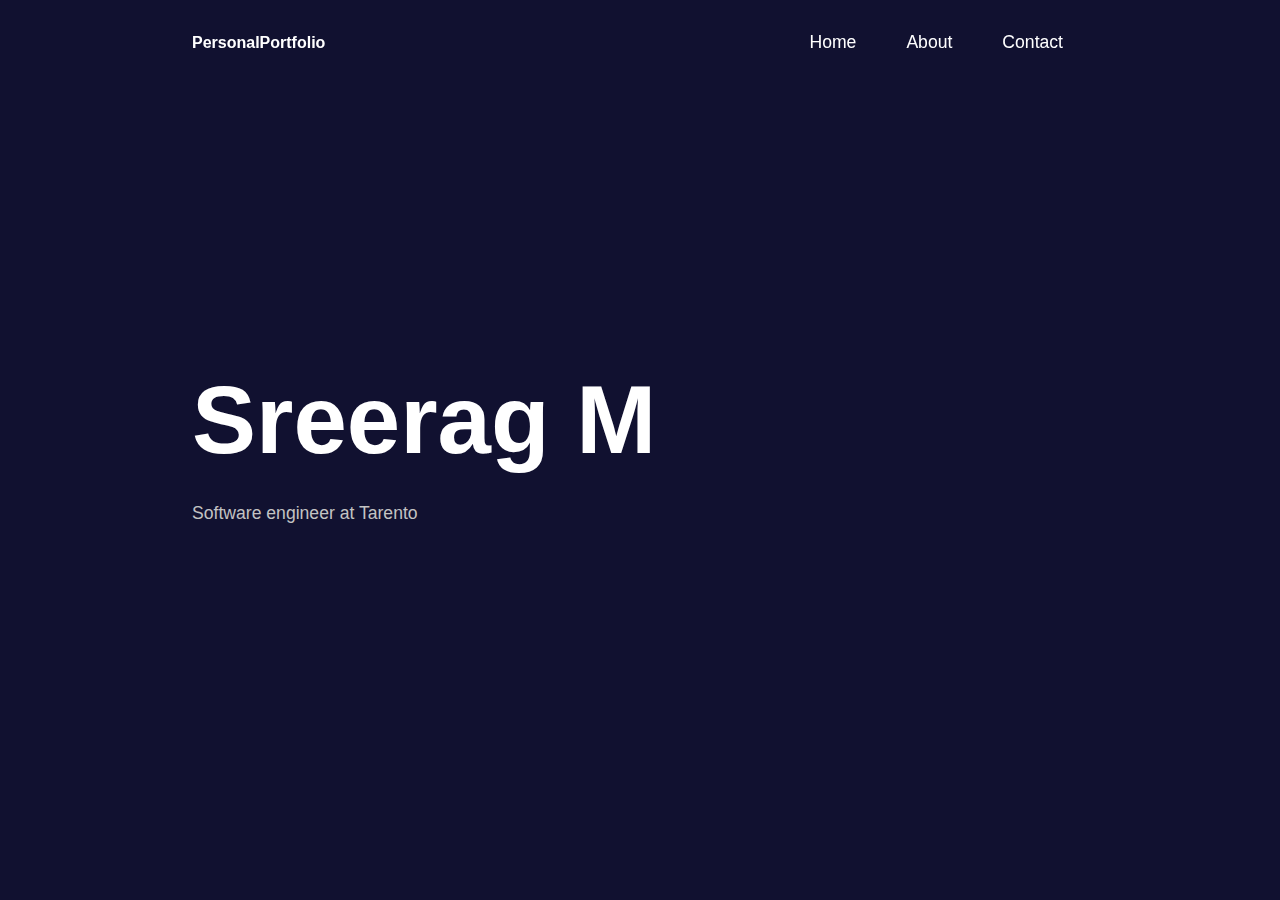
<file: Portfolio-html,css/index.html>
<!DOCTYPE html>
<html lang="en">
  <head>
    <meta charset="UTF-8" />
    <meta name="viewport" content="width=device-width, initial-scale=1.0" />
    <title>Personal Portfolio</title>
    <link rel="stylesheet" type="text/css" href="style.css" />
    <link
      rel="stylesheet"
      href="https://unpkg.com/boxicons@latest/css/boxicons.min.css"
    />

    <link rel="preconnect" href="https://fonts.googleapis.com" />
    <link rel="preconnect" href="https://fonts.gstatic.com" crossorigin />
    <link
      href="https://fonts.googleapis.com/css2?family=Montserrat:wght@100;200;300;400;500;600;700;800;900&family=Poppins:wght@300;400;500;600&family=Rubik+Mono+One&display=swap"
      rel="stylesheet"
    />
  </head>
  <body>
    <header>
      <a href="#" class="logo"><span>Personal</span>Portfolio</a>
      <ul class="navbar">
        <li><a href="#" class="active">Home</a></li>
        <li><a href="about.html">About</a></li>
        <li><a href="contact.html">Contact</a></li>
      </ul>
    </header>

    <section class="home">
      <div class="home-text">
        <h1>Sreerag M</h1>
        <p>Software engineer at Tarento</p>
      </div>
    </section>
  </body>
</html>
</file>
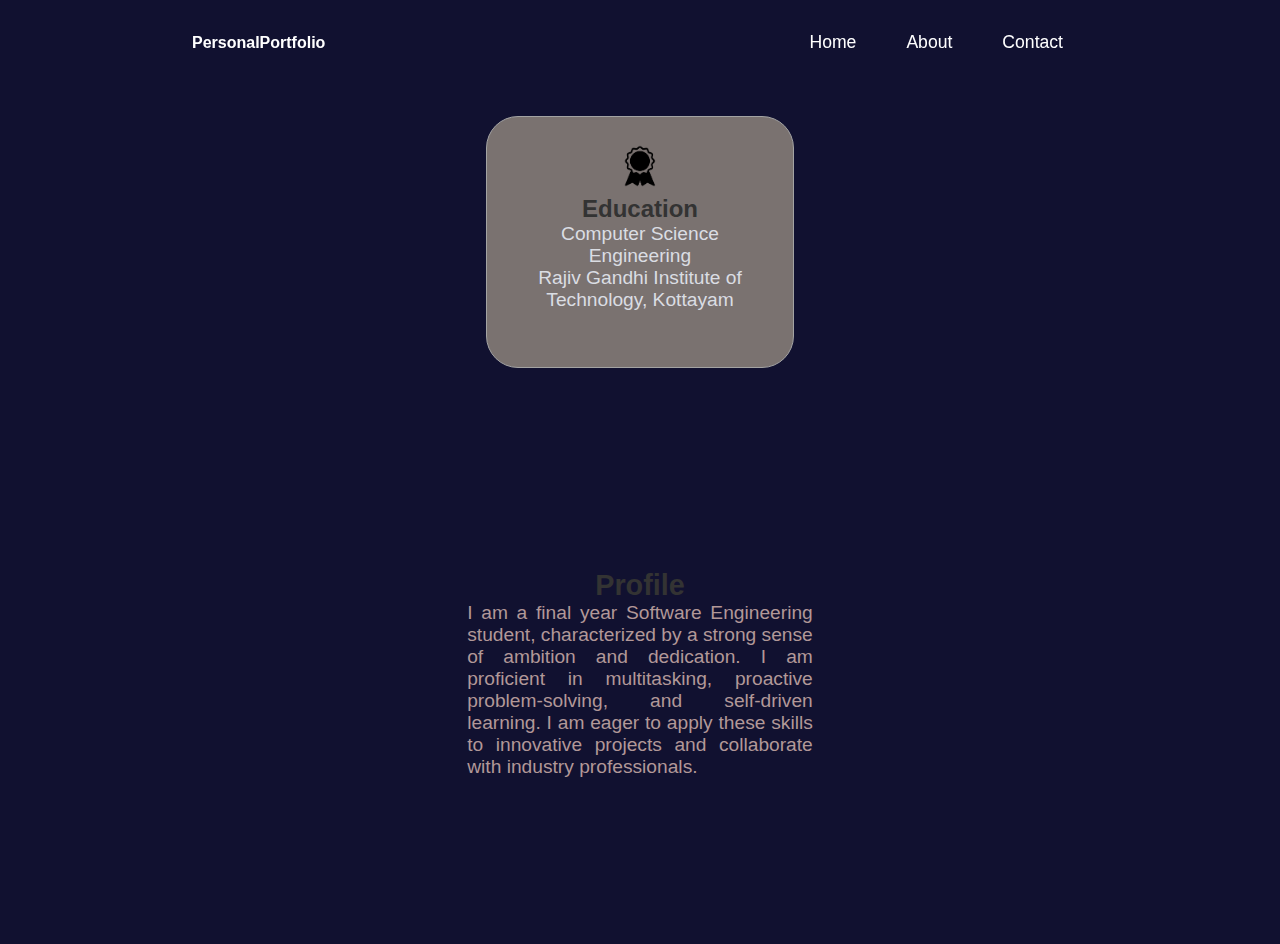
<file: Portfolio-html,css/about.html>
<!DOCTYPE html>
<html lang="en">
<head>
    <meta charset="UTF-8">
    <meta name="viewport" content="width=device-width, initial-scale=1.0">
    <title>Document</title>
    <title>About</title>
    <link rel="stylesheet" href="styles.css" />
    <link rel="stylesheet" href="mediaqueries.css" />
    <link rel="stylesheet"
    href="https://unpkg.com/boxicons@latest/css/boxicons.min.css">

    <link rel="preconnect" href="https://fonts.googleapis.com">
    <link rel="preconnect" href="https://fonts.gstatic.com" crossorigin>
    <link href="https://fonts.googleapis.com/css2?family=Montserrat:wght@100;200;300;400;500;600;700;800;900&family=Poppins:wght@300;400;500;600&family=Rubik+Mono+One&display=swap" rel="stylesheet">
</head>
<body>
    <header>
      <a href="#" class="logo"><span>Personal</span>Portfolio</a>
        <ul class="navbar">
            <li><a href="index.html" >Home</a></li>
            <li><a href="#about" class="active">About</a></li>
            <li><a href="contact.html">Contact</a></li>

        </ul>
       

    </header>

</section>
<section id="about" style="font-family: Arial, sans-serif; color: #333;">
  <div class="section-container" style="width: 80%; margin: auto;">
    <div class="about-details-container" style="display: flex; justify-content: space-between; align-items: center;">
      <div class="details-container" style="width: 40%; text-align: center;">
        <img
          src="./assets/experience.png"
          alt="Experience icon"
          class="icon"
          style="width: 50px; height: 50px; margin: auto;"
        />
        <h3 style="font-size: 1.5em;">Education</h3>
        <p style="font-size: 1.2em;">Computer Science Engineering<br />Rajiv Gandhi Institute of Technology, Kottayam</p>
      </div>
      <div class="text-container" style="width: 45%; text-align: center;">
        <h2 style="font-size: 1.8em;">Profile</h2>
        <p style="font-size: 1.2em; text-align: justify; color:rgb(178, 152, 152)">
          I am a final year Software Engineering student, characterized by a strong sense of ambition and dedication. I am proficient in multitasking, proactive problem-solving, and self-driven learning. I am eager to apply these skills to innovative projects and collaborate with industry professionals.
        </p>
      </div>
    </div>
  </div>
</section>

</body>
</html>
</file>
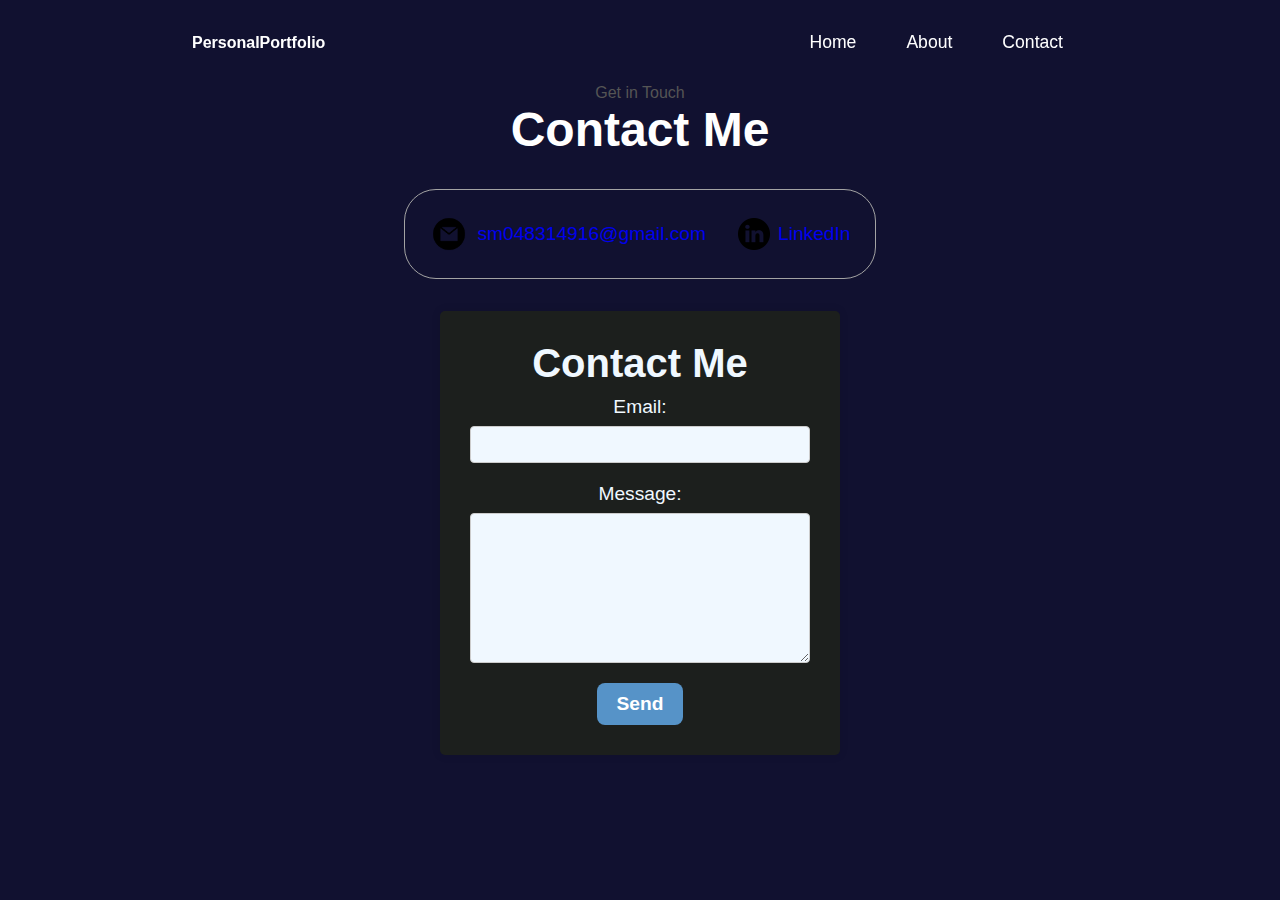
<file: Portfolio-html,css/contact.html>
<!DOCTYPE html>
<html lang="en">
  <head>
    <meta charset="UTF-8" />
    <meta name="viewport" content="width=device-width, initial-scale=1.0" />
    <title>Contact</title>
    <link rel="stylesheet" href="styles.css" />
    <link rel="stylesheet" href="mediaqueries.css" />
    <link
      rel="stylesheet"
      href="https://unpkg.com/boxicons@latest/css/boxicons.min.css"
    />

    <link rel="preconnect" href="https://fonts.googleapis.com" />
    <link rel="preconnect" href="https://fonts.gstatic.com" crossorigin />
    <link
      href="https://fonts.googleapis.com/css2?family=Montserrat:wght@100;200;300;400;500;600;700;800;900&family=Poppins:wght@300;400;500;600&family=Rubik+Mono+One&display=swap"
      rel="stylesheet"
    />
  </head>
  <body>
    <header>
      <a href="#" class="logo"><span>Personal</span>Portfolio</a>
      <ul class="navbar">
        <li><a href="index.html">Home</a></li>
        <li><a href="about.html">About</a></li>
        <li><a href="#" class="active">Contact</a></li>
      </ul>
    </header>

    <section id="contact">
      <p class="section__text__p1">Get in Touch</p>
      <h1 class="title">Contact Me</h1>
      <div class="contact-info-upper-container">
        <div class="contact-info-container">
          <img
            src="./assets/email.png"
            alt="Email icon"
            class="icon contact-icon email-icon"
          />
          <p>
            <a href="mailto:examplemail@gmail.com">sm048314916@gmail.com</a>
          </p>
        </div>
        <div class="contact-info-container">
          <img
            src="./assets/linkedin.png"
            alt="LinkedIn icon"
            class="icon contact-icon"
          />
          <p><a href="www.linkedin.com/in/sm0483">LinkedIn</a></p>
        </div>
      </div>
    </section>

    <div
      class="contact-form"
      style="
        width: 80%;
        margin: auto;
        font-family: Arial, sans-serif;
        color: #f0f8ff;
      "
    >
      <h2 style="font-size: 2.5em; text-align: center; color: #f0f8ff">
        Contact Me
      </h2>
      <form
        action="#"
        method="post"
        style="display: flex; flex-direction: column; align-items: center"
      >
        <label
          for="email"
          style="font-size: 1.2em; margin-top: 10px; color: #f0f8ff"
          >Email:</label
        >
        <input
          type="email"
          id="email"
          name="email"
          required
          style="
            width: 100%;
            padding: 10px;
            margin-bottom: 10px;
            background-color: #f0f8ff;
          "
        />

        <label
          for="message"
          style="font-size: 1.2em; margin-top: 10px; color: #f0f8ff"
          >Message:</label
        >
        <textarea
          id="message"
          name="message"
          required
          style="
            width: 100%;
            padding: 10px;
            margin-bottom: 10px;
            background-color: #f0f8ff;
          "
        ></textarea>

        <input
          type="submit"
          value="Send"
          style="
            font-size: 1.2em;
            padding: 10px 20px;
            margin-top: 10px;
            cursor: pointer;
            background-color: #5693c8;
          "
        />
      </form>
    </div>
  </body>
</html>
</file>
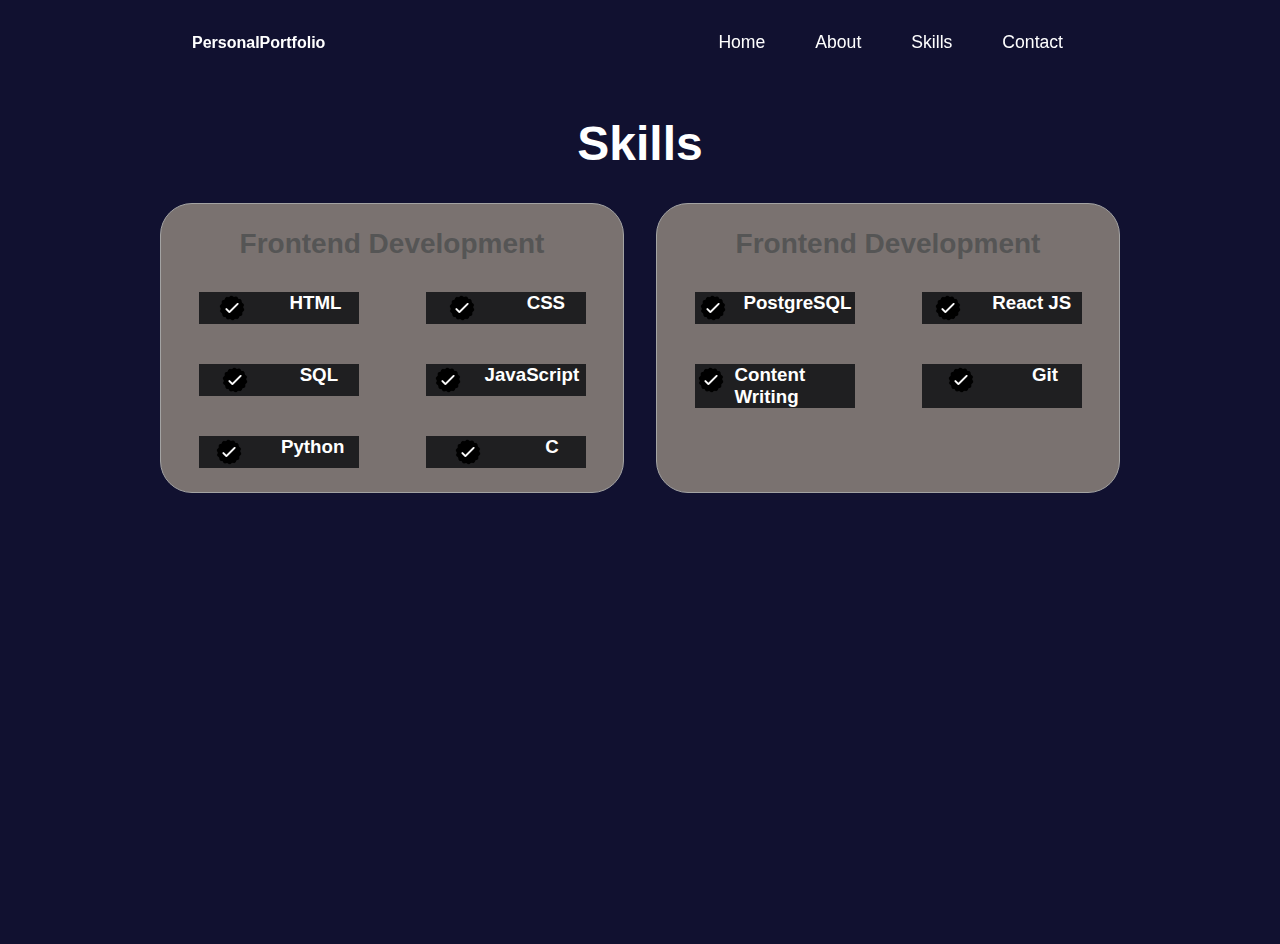
<file: Portfolio-html,css/skills.html>
<!DOCTYPE html>
<html lang="en">
<head>
    <meta charset="UTF-8">
    <meta name="viewport" content="width=device-width, initial-scale=1.0">
    <title>Skills</title>
    <link rel="stylesheet" href="styles.css" />
    <link rel="stylesheet" href="mediaqueries.css" />
    <link rel="stylesheet"
    href="https://unpkg.com/boxicons@latest/css/boxicons.min.css">

    <link rel="preconnect" href="https://fonts.googleapis.com">
    <link rel="preconnect" href="https://fonts.gstatic.com" crossorigin>
    <link href="https://fonts.googleapis.com/css2?family=Montserrat:wght@100;200;300;400;500;600;700;800;900&family=Poppins:wght@300;400;500;600&family=Rubik+Mono+One&display=swap" rel="stylesheet">
</head>
<body>
    <header>
      <a href="#" class="logo"><span>Personal</span>Portfolio</a>
        <ul class="navbar">
            <li><a href="index.html" >Home</a></li>
            <li><a href="about.html" >About</a></li>
            <li><a href="#" class="active">Skills</a></li>
            <li><a href="contact.html">Contact</a></li>

        </ul>
      

    </header>




</section>
<section id="experience">
 
  <h1 class="title">Skills</h1>
  <div class="experience-details-container">
    <div class="about-containers">
      <div class="details-container">
        <h2 class="experience-sub-title">Frontend Development</h2>
        <div class="article-container">
          <article>
            <img
              src="./assets/checkmark.png"
              alt="Experience icon"
              class="icon"
            />
            <div>
              <h3>HTML</h3>
             
            </div>
          </article>
          <article>
            <img
              src="./assets/checkmark.png"
              alt="Experience icon"
              class="icon"
            />
            <div>
              <h3>CSS</h3>
              
            </div>
          </article>
          <article>
            <img
              src="./assets/checkmark.png"
              alt="Experience icon"
              class="icon"
            />
            <div>
              <h3>SQL</h3>
             
            </div>
          </article>
          <article>
            <img
              src="./assets/checkmark.png"
              alt="Experience icon"
              class="icon"
            />
            <div>
              <h3>JavaScript</h3>
             
            </div>
          </article>
          <article>
            <img
              src="./assets/checkmark.png"
              alt="Experience icon"
              class="icon"
            />
            <div>
              <h3>Python</h3>
             
            </div>
          </article>
          <article>
            <img
              src="./assets/checkmark.png"
              alt="Experience icon"
              class="icon"
            />
            <div>
              <h3>C</h3>
            
            </div>
          </article>
        </div>
      </div>
      <div class="details-container">
        <h2 class="experience-sub-title">Frontend Development</h2>
        <div class="article-container">
          <article>
            <img
              src="./assets/checkmark.png"
              alt="Experience icon"
              class="icon"
            />
            <div>
              <h3>PostgreSQL</h3>
              
            </div>
          </article>
          <article>
            <img
              src="./assets/checkmark.png"
              alt="Experience icon"
              class="icon"
            />
            <div>
              <h3>React JS</h3>
            
            </div>
          </article>
          <article>
            <img
              src="./assets/checkmark.png"
              alt="Experience icon"
              class="icon"
            />
            <div>
              <h3>Content Writing</h3>
             
            </div>
          </article>
          <article>
            <img
              src="./assets/checkmark.png"
              alt="Experience icon"
              class="icon"
            />
            <div>
              <h3>Git</h3>
              
            </div>
          </article>
        </div>
      </div>
    </div>
  </div>
  
</body>
</html>
</file>
<file: Portfolio-html,css/style.css>
* {
  padding: 0;
  margin: 0;
  box-sizing: border-box;
  font-family: "Rubik", sans-serif;
  list-style: none;
  text-decoration: none;
}

:root {
  --bg-color: #111130;
  --text-color: #fff;
  --main-color: rgb(31, 31, 133) 0;

  --big-font: 6rem;
  --p-font: 1.1rem;
}
body {
  background: var(--bg-color);
  color: var(--text-color);
  overflow-x: hidden;
}

header {
  position: fixed;
  top: 0;
  right: 0;
  width: 100%;
  z-index: 1000;
  display: flex;
  align-items: center;
  justify-content: space-between;
  padding: 32px 15%;
  background: transparent;
  transition: all ease 0.45s;
}

.logo {
  color: var(--text-color);
  font-size: 41;
  font-weight: 600;
}
.logo span {
  color: var(--main-color);
}
.navbar {
  display: flex;
}
.navbar a {
  font-size: var(--p-font);
  font-weight: 500;
  color: var(--text-color);
  margin: 0 25px;
  transform: all ease 0.5s;
}

.navbar a:hover {
  color: var(--main-color);
}
.navbar a.active {
  color: var(--main-color);
}
.menu-btn {
  background: linear-gradient(130deg, #383528 0%, #191919 100%);
}

section {
  padding: 0 15%;
}

.home {
  position: relative;
  width: 100%;
  height: 100vh;
  display: flex;
  align-items: center;
  justify-content: space-between;
  gap: 30px;
}
.home-img {
  width: 730px;
  height: 730px;
}
.home-img img {
  position: absolute;
  top: 50%;
  right: 20px;
  transform: translateY(-50%);
  border-radius: 50%;
  width: 250px;
  height: 250px;
  object-fit: cover;
  box-shadow: 0 0 5px rgba(0, 0, 0, 0.5);
}
.home-text span {
  padding: 5px 25px;
  background: linear-gradient(130.08deg, #383528 0%, #191919 100%);
  box-shadow: 0px 20px 40 px #00000070;
  border: 1px solid #3b3b3b;
  border-radius: 100px;
  color: var(--text-color);
  font-weight: 700;
  font-size: 15px;
  text-transform: uppercase;
}

.home-text h1 {
  font-size: var(--big-font);
  margin: 23px 0;
}
.home-text p {
  font-size: var(--p-font);
  font-weight: 400;
  color: #c3c3c3;
  line-height: 30px;
  margin-bottom: 30px;
}

.btn {
  display: inline-block;
  padding: 14px 34px;
  background: var(--main-color);
  color: var(--text-color);
  border: 2px solid var(--main-color);
  font-size: 16px;
  font-weight: 600;
  border-radius: 8px;
  transition: all 0.6s ease-in-out;
}

.btn:hover {
  transform: translateY(-5px);
  background: transparent;
  color: var(--main-color);
}
</file>
<file: Portfolio-html,css/styles.css>
/* GENERAL */

@import url("https://fonts.googleapis.com/css2?family=Poppins:wght@300;400;500;600&display=swap");

* {
  margin: 0;
  padding: 0;
}

* {
  padding: 0;
  margin: 0;
  box-sizing: border-box;
  font-family: "Rubik", sans-serif;
  list-style: none;
  text-decoration: none;
}
:root {
  --bg-color: #111130;
  --text-color: #fff;
  --main-color: rgb(31, 31, 133) 0;

  --big-font: 6rem;
  --p-font: 1.1rem;
}
body {
  background: var(--bg-color);
  color: var(--text-color);
  overflow-x: hidden;
}
html {
  scroll-behavior: smooth;
}

p {
  color: rgb(85, 85, 85);
}

/* TRANSITION */

a,
.btn {
  transition: all 300ms ease;
}

/* DESKTOP NAV */
:root {
  --bg-color: #111130;
  --text-color: #fff;
  --main-color: rgb(31, 31, 133) 0;

  --big-font: 6rem;
  --p-font: 1.1rem;
}
body {
  background: var(--bg-color);
  color: var(--text-color);
  overflow-x: hidden;
}

header {
  position: fixed;
  top: 0;
  right: 0;
  width: 100%;
  z-index: 1000;
  display: flex;
  align-items: center;
  justify-content: space-between;
  padding: 32px 15%;
  background: transparent;
  transition: all ease 0.45s;
}

.logo {
  color: var(--text-color);
  font-size: 41;
  font-weight: 600;
}
.logo span {
  color: var(--main-color);
}
.navbar {
  display: flex;
}
.navbar a {
  font-size: var(--p-font);
  font-weight: 500;
  color: var(--text-color);
  margin: 0 25px;
  transform: all ease 0.5s;
}

.navbar a:hover {
  color: var(--main-color);
}
.navbar a.active {
  color: var(--main-color);
}

/* HAMBURGER MENU */

#hamburger-nav {
  display: none;
}

.hamburger-menu {
  position: relative;
  display: inline-block;
}

.hamburger-icon {
  display: flex;
  flex-direction: column;
  justify-content: space-between;
  height: 24px;
  width: 30px;
  cursor: pointer;
}

.hamburger-icon span {
  width: 100%;
  height: 2px;
  background-color: black;
  transition: all 0.3 ease-in-out;
}

.menu-links {
  position: absolute;
  top: 100%;
  right: 0;
  background-color: white;
  width: fit-content;
  max-height: 0;
  overflow: hidden;
  transition: all 0.3 ease-in-out;
}

.menu-links a {
  display: block;
  padding: 10px;
  text-align: center;
  font-size: 1.5rem;
  color: black;
  text-decoration: none;
  transition: all 0.3 ease-in-out;
}

.menu-links li {
  list-style: none;
}

.menu-links.open {
  max-height: 300px;
}

.hamburger-icon.open span:first-child {
  transform: rotate(45deg) translate(10px, 5px);
}

.hamburger-icon.open span:nth-child(2) {
  opacity: 0;
}

.hamburger-icon.open span:last-child {
  transform: rotate(-45deg) translate(10px, -5px);
}

.hamburger-icon span:first-child {
  transform: none;
}

.hamburger-icon span:first-child {
  opacity: 1;
}

.hamburger-icon span:first-child {
  transform: none;
}

/* SECTIONS */

section {
  padding-top: 4vh;
  height: 96vh;
  margin: 0 10rem;
  box-sizing: border-box;
  min-height: fit-content;
}

.section-container {
  display: flex;
}

/* PROFILE SECTION */

#profile {
  display: flex;
  justify-content: center;
  gap: 5rem;
  height: 80vh;
}

.section__pic-container {
  display: flex;
  height: 400px;
  width: 400px;
  margin: auto 0;
}

.section__text {
  align-self: center;
  text-align: center;
}

.section__text p {
  font-weight: 600;
}

.section__text__p1 {
  text-align: center;
}

.section__text__p2 {
  font-size: 1.75rem;
  margin-bottom: 1rem;
}

.title {
  font-size: 3rem;
  text-align: center;
}

#socials-container {
  display: flex;
  justify-content: center;
  margin-top: 1rem;
  gap: 1rem;
}

/* ICONS */

.icon {
  cursor: pointer;
  height: 2rem;
}

/* BUTTONS */

.btn-container {
  display: flex;
  justify-content: center;
  gap: 1rem;
}

.btn {
  font-weight: 600;
  transition: all 300ms ease;
  padding: 1rem;
  width: 8rem;
  border-radius: 2rem;
}

.btn-color-1,
.btn-color-2 {
  border: rgb(53, 53, 53) 0.1rem solid;
}

.btn-color-1:hover,
.btn-color-2:hover {
  cursor: pointer;
}

.btn-color-1,
.btn-color-2:hover {
  background: rgb(53, 53, 53);
  color: white;
}

.btn-color-1:hover {
  background: rgb(0, 0, 0);
}

.btn-color-2 {
  background: none;
}

.btn-color-2:hover {
  border: rgb(255, 255, 255) 0.1rem solid;
}

.btn-container {
  gap: 1rem;
}

/* ABOUT SECTION */

#about {
  position: relative;
  margin-top: 5rem;
}

.about-containers {
  gap: 2rem;
  margin-bottom: 2rem;
  margin-top: 2rem;
  width: 100%;
}

.about-details-container {
  justify-content: center;
  flex-direction: column;
}

.about-containers,
.about-details-container {
  display: flex;
}

.about-pic {
  border-radius: 2rem;
}

.arrow {
  position: absolute;
  right: -5rem;
  bottom: 2.5rem;
}

.details-container {
  padding: 1.5rem;
  flex: 0.5;
  background: #7a7270;
  border-radius: 2rem;
  border: rgb(53, 53, 53) 0.1rem solid;
  border-color: rgb(163, 163, 163);
  text-align: center;
}
.details-container p {
  color: #dadde3;
}

.section-container {
  gap: 4rem;
  height: 80%;
}

.section__pic-container {
  height: 400px;
  width: 400px;
  margin: auto 0;
}

/* EXPERIENCE SECTION */

#experience {
  position: relative;
  margin-top: 5rem;
}

.experience-sub-title {
  color: rgb(85, 85, 85);
  font-weight: 600;
  font-size: 1.75rem;
  margin-bottom: 2rem;
}

.experience-details-container {
  display: flex;
  justify-content: center;
  flex-direction: column;
}

.article-container {
  display: flex;
  text-align: initial;
  flex-wrap: wrap;
  flex-direction: row;
  gap: 2.5rem;
  justify-content: space-around;
}

article {
  display: flex;
  width: 10rem;
  justify-content: space-around;
  gap: 0.5rem;
  background-color: #1f1f21;
}

article .icon {
  cursor: default;
}

/* CONTACT */

#contact {
  display: flex;
  justify-content: center;
  flex-direction: column;
  height: 70vh;
  margin-top: 3rem;
}

.contact-info-upper-container {
  display: flex;
  justify-content: center;
  border-radius: 2rem;
  border: rgb(53, 53, 53) 0.1rem solid;
  border-color: rgb(163, 163, 163);
  background: (250, 250, 250);
  margin: 2rem auto;
  padding: 0.5rem;
}

.contact-info-container {
  display: flex;
  align-items: center;
  justify-content: center;
  gap: 0.5rem;
  margin: 1rem;
}

.contact-info-container p {
  font-size: larger;
}

.contact-icon {
  cursor: default;
}

.email-icon {
  height: 2.5rem;
}

.contact-form {
  background-color: #1c1f1d;
  padding: 30px;
  border-radius: 5px;
  box-shadow: 0 0 10px rgba(0, 0, 0, 0.1);
  max-width: 400px;
  width: 100%;
  margin-left: 28rem;
  margin-bottom: 0;
  margin-top: 0%;
}

.contact-form input[type="email"],
.contact-form textarea {
  width: 100%;
  padding: 10px;
  margin: 8px 0;
  box-sizing: border-box;
  border: 1px solid #ccc;
  border-radius: 4px;
}

.contact-form textarea {
  height: 150px;
}

.contact-form input[type="submit"] {
  display: inline-block;
  padding: 14px 34px;
  background: var(--main-color);
  color: var(--text-color);
  border: 2px solid var(--main-color);
  font-size: 16px;
  font-weight: 600;
  border-radius: 8px;
  transition: all 0.6s ease-in-out;
}

.contact-form input[type="submit"]:hover {
  transform: translateY(-5px);
  background: transparent;
  color: var(--main-color);
}

/* FOOTER SECTION */

footer {
  height: 26vh;
  margin: 0 1rem;
}

footer p {
  text-align: center;
}
</file>
<file: Portfolio-html,css/mediaqueries.css>
@media screen and (max-width: 1400px) {
  #profile {
    height: 83vh;
    margin-bottom: 6rem;
  }
  .about-containers {
    flex-wrap: wrap;
  }
  #contact,
  #projects {
    height: fit-content;
  }
}

@media screen and (max-width: 1200px) {
  #desktop-nav {
    display: none;
  }
  #hamburger-nav {
    display: flex;
  }
  #experience,
  .experience-details-container {
    margin-top: 2rem;
  }
  #profile,
  .section-container {
    display: block;
    width: 100%;
  }
  .arrow {
    display: none;
  }
  section,
  .section-container {
    height: fit-content;
  }
  section {
    margin: 0 5%;
  }
  .section__pic-container {
    width: 275px;
    height: 275px;
    margin: 0 auto 2rem;
  }
  .about-containers {
    margin-top: 0;
  }
}

@media screen and (max-width: 600px) {
  #contact,
  footer {
    height: 40vh;
  }
  #profile {
    height: 83vh;
    margin-bottom: 0;
  }
  article {
    font-size: 1rem;
  }
  footer nav {
    height: fit-content;
    margin-bottom: 2rem;
  }
  .about-containers,
  .contact-info-upper-container,
  .btn-container {
    flex-wrap: wrap;
  }
  .contact-info-container {
    margin: 0;
  }
  .contact-info-container p,
  .nav-links li a {
    font-size: 1rem;
  }
  .experience-sub-title {
    font-size: 1.25rem;
  }
  .logo {
    font-size: 1.5rem;
  }
  .nav-links {
    flex-direction: column;
    gap: 0.5rem;
    text-align: center;
  }
  .section__pic-container {
    width: auto;
    height: 46vw;
    justify-content: center;
  }
  .section__text__p2 {
    font-size: 1.25rem;
  }
  .title {
    font-size: 2rem;
  }
  .text-container {
    text-align: justify;
  }
}
</file>
